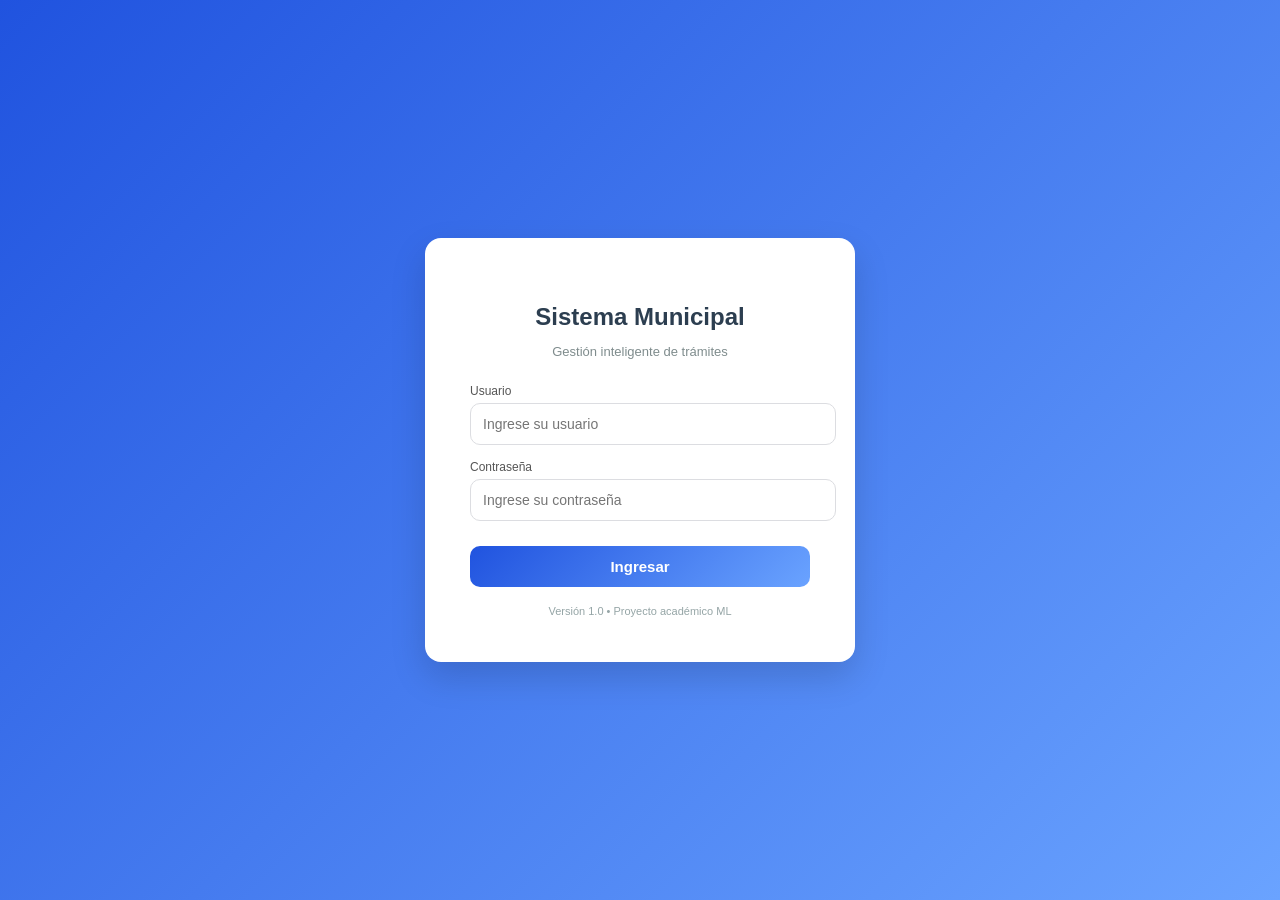
<file: templates/login.html>
<!DOCTYPE html>
<html lang="es">
<head>
    <meta charset="UTF-8">
    <title>Login - Sistema Municipal</title>

    <style>
        body {
            margin: 0;
            font-family: 'Segoe UI', Tahoma, sans-serif;
            height: 100vh;
            display: flex;
            justify-content: center;
            align-items: center;
            background: linear-gradient(135deg, #2053df, #6aa3ff);
        }

        .login-box {
            background: #ffffff;
            padding: 45px;
            width: 340px;
            border-radius: 16px;
            box-shadow: 0 15px 35px rgba(0,0,0,0.15);
            text-align: center;
            animation: fadeIn 0.6s ease-in-out;
        }

        @keyframes fadeIn {
            from { opacity: 0; transform: translateY(20px); }
            to { opacity: 1; transform: translateY(0); }
        }

        .login-box h2 {
            margin-bottom: 8px;
            color: #2c3e50;
        }

        .login-box p {
            margin-bottom: 25px;
            color: #7f8c8d;
            font-size: 13px;
        }

        .input-group {
            margin-bottom: 15px;
            text-align: left;
        }

        .input-group label {
            font-size: 12px;
            color: #555;
            margin-bottom: 5px;
            display: block;
        }

        .login-box input {
            width: 100%;
            padding: 12px;
            border: 1px solid #dcdde1;
            border-radius: 10px;
            outline: none;
            transition: 0.3s;
            font-size: 14px;
        }

        input:focus {
    border-color: #2053df;
    box-shadow: 0 0 8px rgba(32, 83, 223, 0.5);
}

        .login-box button {
            width: 100%;
            padding: 12px;
            margin-top: 10px;
            background: linear-gradient(135deg, #2053df, #6aa3ff);
            border: none;
            border-radius: 10px;
            color: white;
            font-size: 15px;
            font-weight: bold;
            cursor: pointer;
            transition: 0.3s;
        }

        .login-box button:hover {
            transform: scale(1.03);
            box-shadow: 0 8px 20px rgba(0,0,0,0.15);
        }

        .footer-text {
            margin-top: 18px;
            font-size: 11px;
            color: #95a5a6;
        }

        .icon {
            font-size: 40px;
            margin-bottom: 10px;
        }
    </style>
</head>

<body>

    <div class="login-box">

        

        <h2>Sistema Municipal</h2>
        <p>Gestión inteligente de trámites</p>

        <form method="POST">

            <div class="input-group">
                <label>Usuario</label>
                <input type="text" name="usuario" placeholder="Ingrese su usuario" required>
            </div>

            <div class="input-group">
                <label>Contraseña</label>
                <input type="password" name="password" placeholder="Ingrese su contraseña" required>
            </div>

            <button type="submit">Ingresar</button>

        </form>

        <div class="footer-text">
            Versión 1.0 • Proyecto académico ML
        </div>

    </div>

</body>
</html>
</file>
